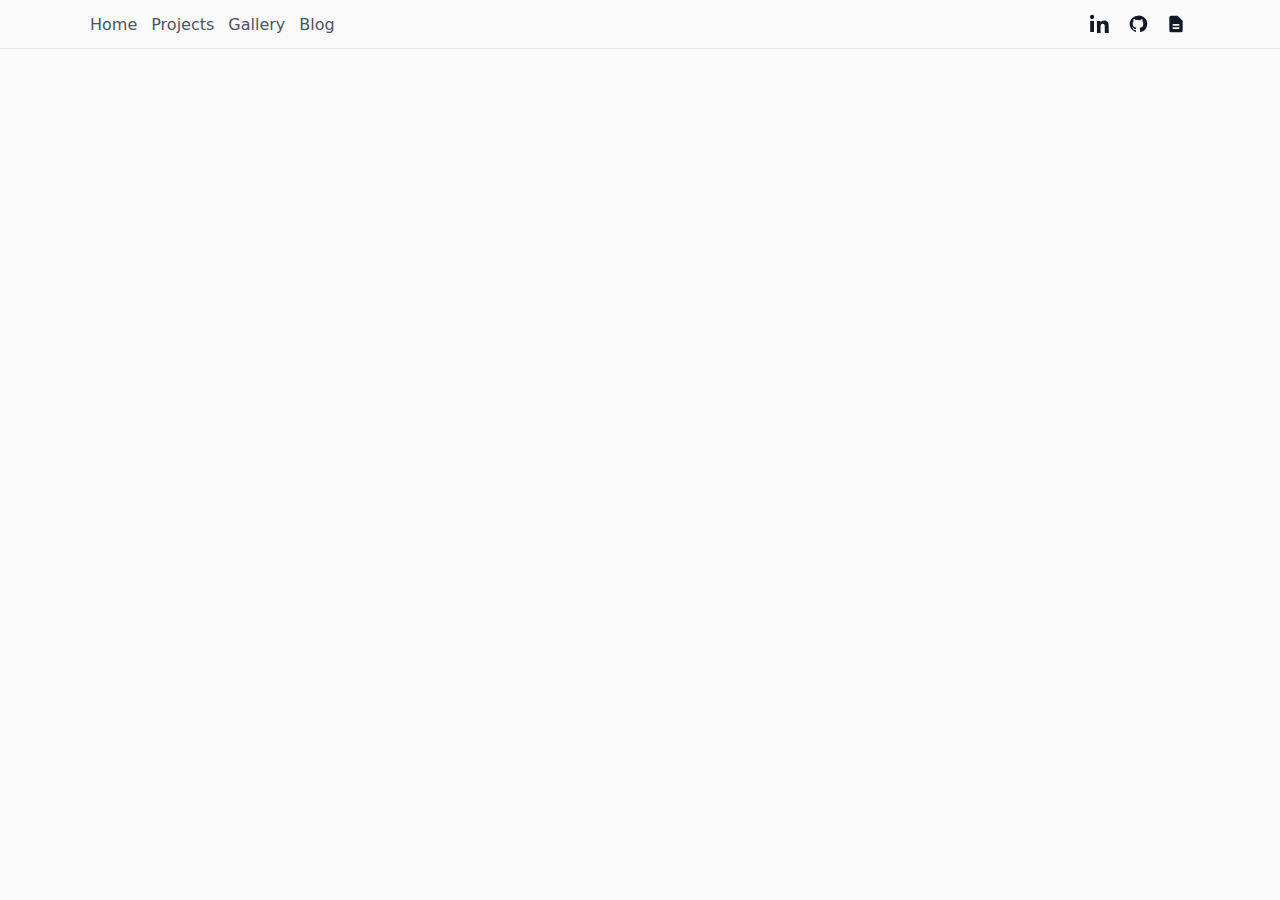
<file: index.html>
<!doctype html>
<html lang="en">
  <head>
    <meta charset="utf-8">
    <meta name="viewport" content="width=device-width, initial-scale=1">
    <meta name="description" content="Personal website and portfolio">
    <meta name="theme-color" content="#f8fafc">
    <title>Home</title>
    
    <link rel="stylesheet" href="./styles.css">
  </head>
  <body>
    <header class="topbar">
      <div class="container bar-inner">
        <nav class="toplinks" aria-label="Site">
          <a href="index.html" aria-current="page">Home</a>
          <a href="projects.html">Projects</a>
          <a href="gallery.html">Gallery</a>
          <a href="blog.html">Blog</a>
        </nav>
        <div class="icons">
          <a class="icon" href="https://www.linkedin.com/in/dzhang17" aria-label="LinkedIn" target="_blank" rel="noreferrer noopener">
            <svg viewBox="0 0 24 24" aria-hidden="true"><path fill="currentColor" d="M4.983 3.5C4.983 4.88 3.88 6 2.5 6S0 4.88 0 3.5 1.12 1 2.5 1s2.483 1.12 2.483 2.5zM.24 8.339h4.52v13.36H.24V8.339zM8.339 8.339h4.33v1.827h.061c.603-1.144 2.077-2.353 4.277-2.353 4.573 0 5.418 3.01 5.418 6.926v7.96h-4.708v-7.06c0-1.685-.03-3.853-2.348-3.853-2.35 0-2.708 1.834-2.708 3.732v7.181H8.339V8.339z"/></svg>
          </a>
          <a class="icon" href="https://github.com/heyo392" aria-label="GitHub" target="_blank" rel="noreferrer noopener">
            <svg viewBox="0 0 24 24" aria-hidden="true"><path fill="currentColor" d="M12 2a10 10 0 0 0-3.162 19.492c.5.092.684-.216.684-.48 0-.237-.009-.866-.013-1.7-2.782.603-3.369-1.342-3.369-1.342-.455-1.156-1.11-1.464-1.11-1.464-.908-.62.069-.607.069-.607 1.004.07 1.532 1.032 1.532 1.032.892 1.529 2.341 1.088 2.91.833.091-.646.35-1.088.636-1.339-2.221-.253-4.555-1.111-4.555-4.944 0-1.091.39-1.984 1.029-2.683-.103-.253-.446-1.272.098-2.65 0 0 .84-.269 2.75 1.025A9.564 9.564 0 0 1 12 7.07c.851.004 1.707.115 2.507.337 1.909-1.294 2.748-1.025 2.748-1.025.546 1.378.203 2.397.1 2.65.64.699 1.028 1.592 1.028 2.683 0 3.842-2.338 4.688-4.566 4.937.359.309.679.919.679 1.852 0 1.336-.012 2.415-.012 2.743 0 .266.18.576.69.478A10 10 0 0 0 12 2z"/></svg>
          </a>
          <a class="icon" href="./assets/DavidZhangResume.pdf" aria-label="CV / Resume" target="_blank" rel="noreferrer noopener">
            <svg viewBox="0 0 24 24" aria-hidden="true">
              <path fill="currentColor" d="M14 2H6a2 2 0 0 0-2 2v16a2 2 0 0 0 2 2h12a2 2 0 0 0 2-2V8l-6-6zm1 7h5l-5-5v5zM8 12h8v2H8v-2zm0 4h8v2H8v-2z"/>
            </svg>
          </a>
        </div>
      </div>
    </header>

    <main id="home">
      <section class="hero container" data-reveal>
        <div class="hero-grid">
          <div class="identity">
            <h1>David Zhang</h1>
            <p class="tagline">Hi there!</p>
            <p class="about"> I'm a a junior at MIT studying Physics (8) and CS (6-3). I am currently doing research in RL at MIT CSAIL. Apart from my academics, I love to explore and immerse myself in nature, food, and games. </p>
            <p class="connect">Feel free to reach out to me at dzhang17 (at) mit (dot) edu</p>
        </div>
          <div class="portrait-wrap">
            <img class="portrait" src="./assets/profile.png" alt="David Zhang" />
          </div>
        </div>
      </section>

      <!-- Intentionally minimal landing. Subpages/sections can be added later. -->

    </main>

    <script src="./script.js" defer></script>
  </body>
  </html>
</file>
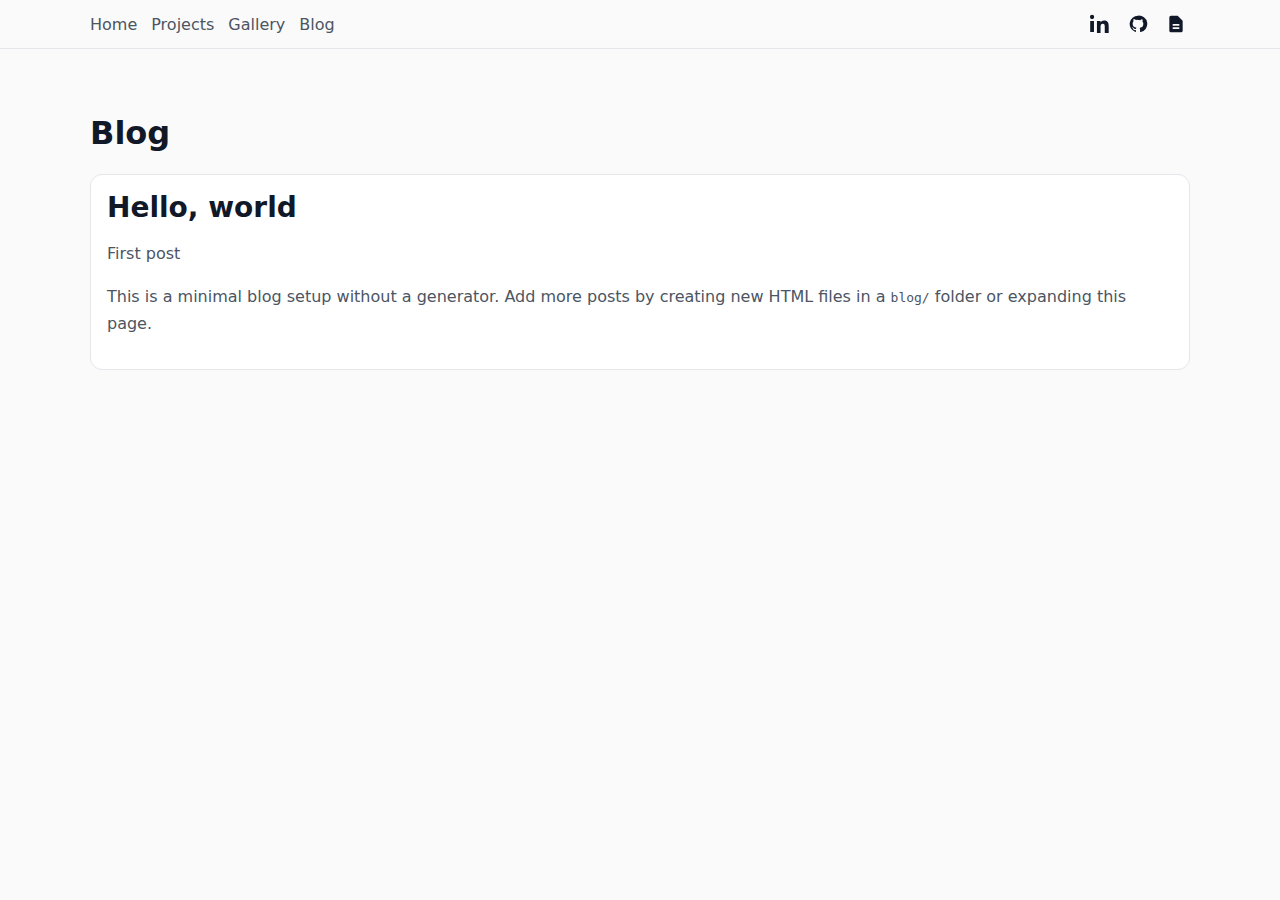
<file: blog.html>
<!doctype html>
<html lang="en">
  <head>
    <meta charset="utf-8">
    <meta name="viewport" content="width=device-width, initial-scale=1">
    <title>Blog</title>
    
    <link rel="stylesheet" href="./styles.css">
  </head>
  <body>
    <header class="topbar">
      <div class="container bar-inner">
        <nav class="toplinks" aria-label="Site">
          <a href="index.html">Home</a>
          <a href="projects.html">Projects</a>
          <a href="gallery.html">Gallery</a>
          <a href="blog.html" aria-current="page">Blog</a>
        </nav>
        <div class="icons">
          <a class="icon" href="https://www.linkedin.com/in/dzhang17" aria-label="LinkedIn" target="_blank" rel="noreferrer noopener">
            <svg viewBox="0 0 24 24" aria-hidden="true"><path fill="currentColor" d="M4.983 3.5C4.983 4.88 3.88 6 2.5 6S0 4.88 0 3.5 1.12 1 2.5 1s2.483 1.12 2.483 2.5zM.24 8.339h4.52v13.36H.24V8.339zM8.339 8.339h4.33v1.827h.061c.603-1.144 2.077-2.353 4.277-2.353 4.573 0 5.418 3.01 5.418 6.926v7.96h-4.708v-7.06c0-1.685-.03-3.853-2.348-3.853-2.35 0-2.708 1.834-2.708 3.732v7.181H8.339V8.339z"/></svg>
          </a>
          <a class="icon" href="https://github.com/heyo392" aria-label="GitHub" target="_blank" rel="noreferrer noopener">
            <svg viewBox="0 0 24 24" aria-hidden="true"><path fill="currentColor" d="M12 2a10 10 0 0 0-3.162 19.492c.5.092.684-.216.684-.48 0-.237-.009-.866-.013-1.7-2.782.603-3.369-1.342-3.369-1.342-.455-1.156-1.11-1.464-1.11-1.464-.908-.62.069-.607.069-.607 1.004.07 1.532 1.032 1.532 1.032.892 1.529 2.341 1.088 2.91.833.091-.646.35-1.088.636-1.339-2.221-.253-4.555-1.111-4.555-4.944 0-1.091.39-1.984 1.029-2.683-.103-.253-.446-1.272.098-2.65 0 0 .84-.269 2.75 1.025A9.564 9.564 0 0 1 12 7.07c.851.004 1.707.115 2.507.337 1.909-1.294 2.748-1.025 2.748-1.025.546 1.378.203 2.397.1 2.65.64.699 1.028 1.592 1.028 2.683 0 3.842-2.338 4.688-4.566 4.937.359.309.679.919.679 1.852 0 1.336-.012 2.415-.012 2.743 0 .266.18.576.69.478A10 10 0 0 0 12 2z"/></svg>
          </a>
          <a class="icon" href="./assets/DavidZhangResume.pdf" aria-label="CV / Resume" target="_blank" rel="noreferrer noopener">
            <svg viewBox="0 0 24 24" aria-hidden="true">
              <path fill="currentColor" d="M14 2H6a2 2 0 0 0-2 2v16a2 2 0 0 0 2 2h12a2 2 0 0 0 2-2V8l-6-6zm1 7h5l-5-5v5zM8 12h8v2H8v-2zm0 4h8v2H8v-2z"/>
            </svg>
          </a>
        </div>
      </div>
    </header>

    <main class="container section">
      <h1 class="page-title">Blog</h1>
      <article class="card">
        <h2>Hello, world</h2>
        <p class="muted">First post</p>
        <p>
          This is a minimal blog setup without a generator. Add more posts by
          creating new HTML files in a <code>blog/</code> folder or expanding this page.
        </p>
      </article>
    </main>

    <script src="./script.js" defer></script>
  </body>
  </html>
</file>
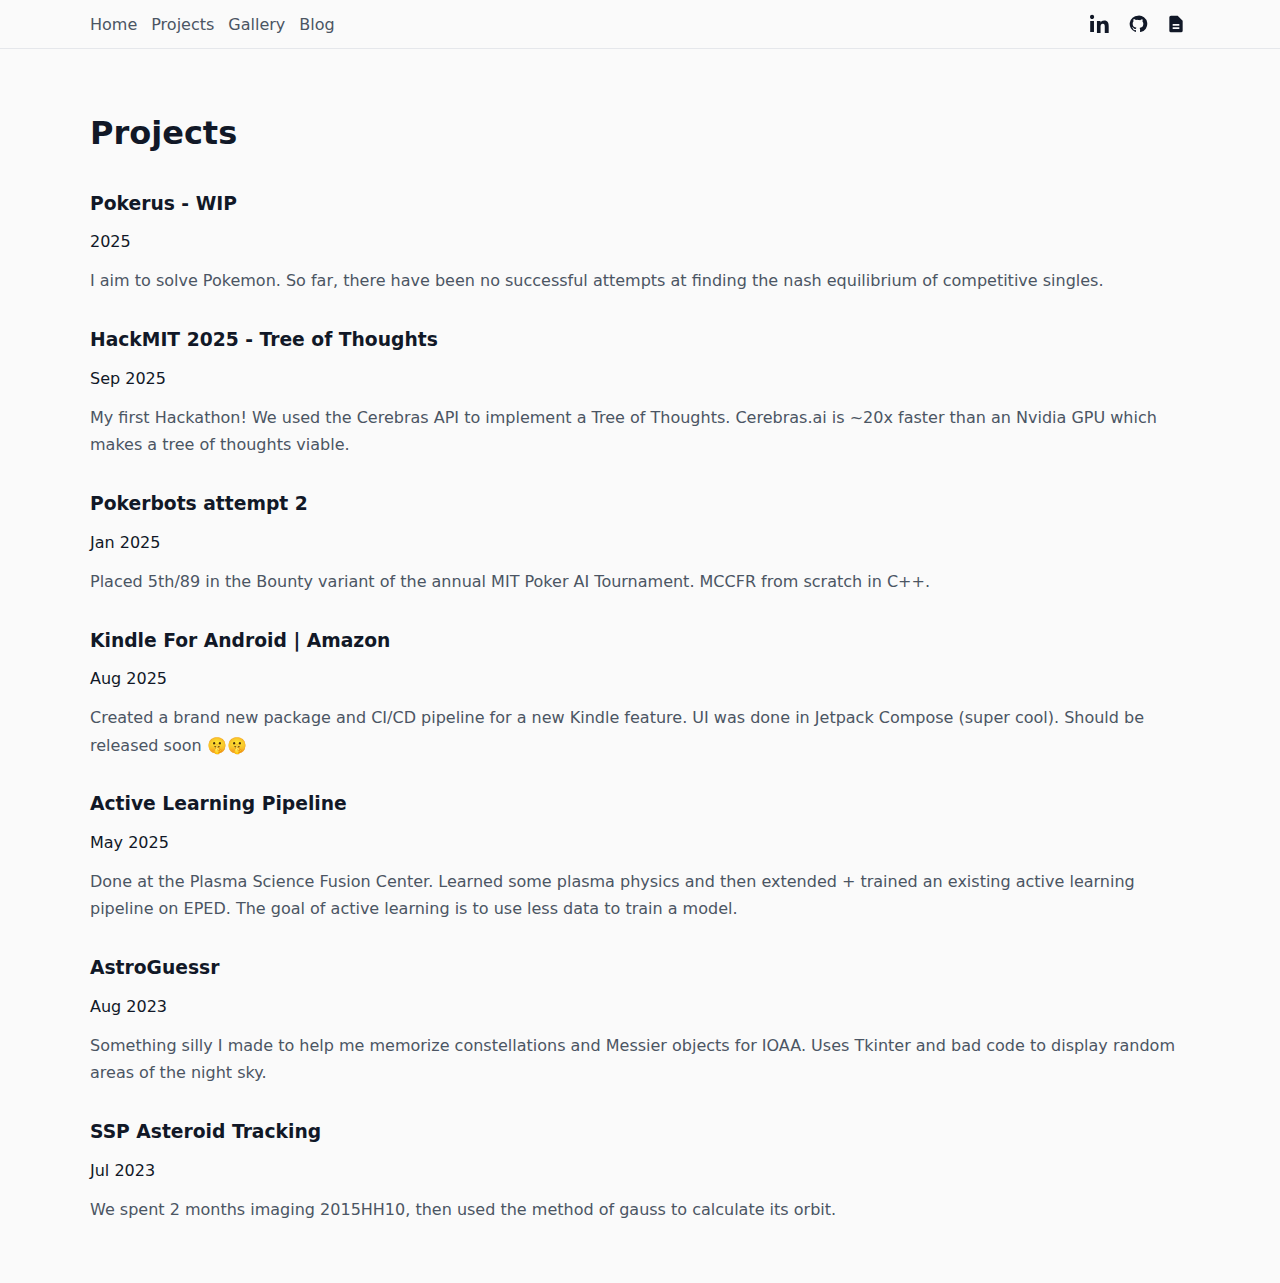
<file: projects.html>
<!doctype html>
<html lang="en">
  <head>
    <meta charset="utf-8">
    <meta name="viewport" content="width=device-width, initial-scale=1">
    <title>Projects</title>
    
    <link rel="stylesheet" href="./styles.css">
  </head>
  <body>
    <header class="topbar">
      <div class="container bar-inner">
        <nav class="toplinks" aria-label="Site">
          <a href="index.html">Home</a>
          <a href="projects.html" aria-current="page">Projects</a>
          <a href="gallery.html">Gallery</a>
          <a href="blog.html">Blog</a>
        </nav>
        <div class="icons">
          <a class="icon" href="https://www.linkedin.com/in/dzhang17" aria-label="LinkedIn" target="_blank" rel="noreferrer noopener">
            <svg viewBox="0 0 24 24" aria-hidden="true"><path fill="currentColor" d="M4.983 3.5C4.983 4.88 3.88 6 2.5 6S0 4.88 0 3.5 1.12 1 2.5 1s2.483 1.12 2.483 2.5zM.24 8.339h4.52v13.36H.24V8.339zM8.339 8.339h4.33v1.827h.061c.603-1.144 2.077-2.353 4.277-2.353 4.573 0 5.418 3.01 5.418 6.926v7.96h-4.708v-7.06c0-1.685-.03-3.853-2.348-3.853-2.35 0-2.708 1.834-2.708 3.732v7.181H8.339V8.339z"/></svg>
          </a>
          <a class="icon" href="https://github.com/heyo392" aria-label="GitHub" target="_blank" rel="noreferrer noopener">
            <svg viewBox="0 0 24 24" aria-hidden="true"><path fill="currentColor" d="M12 2a10 10 0 0 0-3.162 19.492c.5.092.684-.216.684-.48 0-.237-.009-.866-.013-1.7-2.782.603-3.369-1.342-3.369-1.342-.455-1.156-1.11-1.464-1.11-1.464-.908-.62.069-.607.069-.607 1.004.07 1.532 1.032 1.532 1.032.892 1.529 2.341 1.088 2.91.833.091-.646.35-1.088.636-1.339-2.221-.253-4.555-1.111-4.555-4.944 0-1.091.39-1.984 1.029-2.683-.103-.253-.446-1.272.098-2.65 0 0 .84-.269 2.75 1.025A9.564 9.564 0 0 1 12 7.07c.851.004 1.707.115 2.507.337 1.909-1.294 2.748-1.025 2.748-1.025.546 1.378.203 2.397.1 2.65.64.699 1.028 1.592 1.028 2.683 0 3.842-2.338 4.688-4.566 4.937.359.309.679.919.679 1.852 0 1.336-.012 2.415-.012 2.743 0 .266.18.576.69.478A10 10 0 0 0 12 2z"/></svg>
          </a>
          <a class="icon" href="./assets/DavidZhangResume.pdf" aria-label="CV / Resume" target="_blank" rel="noreferrer noopener">
            <svg viewBox="0 0 24 24" aria-hidden="true">
              <path fill="currentColor" d="M14 2H6a2 2 0 0 0-2 2v16a2 2 0 0 0 2 2h12a2 2 0 0 0 2-2V8l-6-6zm1 7h5l-5-5v5zM8 12h8v2H8v-2zm0 4h8v2H8v-2z"/>
            </svg>
          </a>
        </div>
      </div>
    </header>

    <main class="container section">
      <h1 class="page-title">Projects</h1>

      <div class="project-grid">

        <article class="project-card">
            <div class="project-media" aria-hidden="true"></div>
            <div class="project-body">
              <div class="project-head">
                <h3>Pokerus - WIP</h3>
              </div>
              <div class="project-meta"><time datetime="2025">2025</time></div>
              <p> I aim to solve Pokemon. So far, there have been no successful attempts at finding the nash equilibrium of competitive singles.</p>
            </div>
        </article>
        

        <article class="project-card">
          <div class="project-media" aria-hidden="true"></div>
          <div class="project-body">
            <div class="project-head">
              <h3>HackMIT 2025 - Tree of Thoughts</h3>
              <a class="project-icon" href="https://github.com/danialht/tot" aria-label="GitHub repository" target="_blank" rel="noreferrer noopener">
                <svg viewBox="0 0 24 24" aria-hidden="true"><path fill="currentColor" d="M12 2a10 10 0 0 0-3.162 19.492c.5.092.684-.216.684-.48 0-.237-.009-.866-.013-1.7-2.782.603-3.369-1.342-3.369-1.342-.455-1.156-1.11-1.464-1.11-1.464-.908-.62.069-.607.069-.607 1.004.07 1.532 1.032 1.532 1.032.892 1.529 2.341 1.088 2.91.833.091-.646.35-1.088.636-1.339-2.221-.253-4.555-1.111-4.555-4.944 0-1.091.39-1.984 1.029-2.683-.103-.253-.446-1.272.098-2.65 0 0 .84-.269 2.75 1.025A9.564 9.564 0 0 1 12 7.07c.851.004 1.707.115 2.507.337 1.909-1.294 2.748-1.025 2.748-1.025.546 1.378.203 2.397.1 2.65.64.699 1.028 1.592 1.028 2.683 0 3.842-2.338 4.688-4.566 4.937.359.309.679.919.679 1.852 0 1.336-.012 2.415-.012 2.743 0 .266.18.576.69.478A10 10 0 0 0 12 2z"/></svg>
              </a>
            </div>
            <div class="project-meta"><time datetime="2025-09">Sep 2025</time></div>
            <p> My first Hackathon! We used the Cerebras API to implement a Tree of Thoughts. Cerebras.ai is ~20x faster than an Nvidia GPU which makes a tree of thoughts viable.</p>
          </div>
        </article>

        <article class="project-card">
          <div class="project-media" aria-hidden="true"></div>
          <div class="project-body">
            <div class="project-head">
              <h3>Pokerbots attempt 2</h3>
            </div>
            <div class="project-meta"><time datetime="2025-01">Jan 2025</time></div>
            <p>Placed 5th/89 in the Bounty variant of the annual MIT Poker AI Tournament. MCCFR from scratch in C++. </p>
          </div>
        </article>

        <article class="project-card">
          <div class="project-media" aria-hidden="true"></div>
          <div class="project-body">
            <div class="project-head">
              <h3>Kindle For Android | Amazon</h3>
            </div>
            <div class="project-meta"><time datetime="2025-08">Aug 2025</time></div>
            <p> Created a brand new package and CI/CD pipeline for a new Kindle feature. UI was done in Jetpack Compose (super cool). Should be released soon 🤫🤫 </p>
          </div>
        </article>
        
        <article class="project-card">
            <div class="project-media" aria-hidden="true"></div>
            <div class="project-body">
              <div class="project-head">
                <h3>Active Learning Pipeline</h3>
              </div>
              <div class="project-meta"><time datetime="2025">May 2025</time></div>
              <p> Done at the Plasma Science Fusion Center. Learned some plasma physics and then extended + trained an existing active learning pipeline on EPED. The goal of active learning is to use less data to train a model. </p>
            </div>
        </article>

        <article class="project-card">
            <div class="project-media" aria-hidden="true"></div>
            <div class="project-body">
              <div class="project-head">
                <h3>AstroGuessr</h3>
                <a class="project-icon" href="https://github.com/heyo392/AstroGuessr" aria-label="GitHub repository" target="_blank" rel="noreferrer noopener">
                  <svg viewBox="0 0 24 24" aria-hidden="true"><path fill="currentColor" d="M12 2a10 10 0 0 0-3.162 19.492c.5.092.684-.216.684-.48 0-.237-.009-.866-.013-1.7-2.782.603-3.369-1.342-3.369-1.342-.455-1.156-1.11-1.464-1.11-1.464-.908-.62.069-.607.069-.607 1.004.07 1.532 1.032 1.532 1.032.892 1.529 2.341 1.088 2.91.833.091-.646.35-1.088.636-1.339-2.221-.253-4.555-1.111-4.555-4.944 0-1.091.39-1.984 1.029-2.683-.103-.253-.446-1.272.098-2.65 0 0 .84-.269 2.75 1.025A9.564 9.564 0 0 1 12 7.07c.851.004 1.707.115 2.507.337 1.909-1.294 2.748-1.025 2.748-1.025.546 1.378.203 2.397.1 2.65.64.699 1.028 1.592 1.028 2.683 0 3.842-2.338 4.688-4.566 4.937.359.309.679.919.679 1.852 0 1.336-.012 2.415-.012 2.743 0 .266.18.576.69.478A10 10 0 0 0 12 2z"/></svg>
                </a>
              </div>
              <div class="project-meta"><time datetime="2023-08">Aug 2023</time></div>
              <p>Something silly I made to help me memorize constellations and Messier objects for IOAA. Uses Tkinter and bad code to display random areas of the night sky.</p>
            </div>
        </article>

        <article class="project-card">
            <div class="project-media" aria-hidden="true"></div>
            <div class="project-body">
              <div class="project-head">
                <h3>SSP Asteroid Tracking</h3>
                <a class="project-icon" href="https://drive.google.com/file/d/13pu3Cuq1ttHYEces1S6f5baUOdjmOjah/view?usp=sharing" aria-label="External link" target="_blank" rel="noreferrer noopener">
                  <svg viewBox="0 0 24 24" aria-hidden="true">
                    <path fill="currentColor" d="M14 3h7v7h-2V6.414l-9.293 9.293-1.414-1.414L17.586 5H14V3z"/>
                    <path fill="currentColor" d="M5 5h7v2H7v10h10v-5h2v7H5z"/>
                  </svg>
                </a>
              </div>
              <div class="project-meta"><time datetime="2025-07">Jul 2023</time></div>
              <p> We spent 2 months imaging 2015HH10, then used the method of gauss to calculate its orbit. </p>
            </div>
        </article>

      </div>
    </main>

    <script src="./script.js" defer></script>
  </body>
  </html>
</file>
<file: styles.css>
:root {
  --paper: #fafafa;
  --ink: #111827;
  --muted-ink: #4b5563;
  --line: #e5e7eb;
  --accent: #2563eb;   /* blue */
  --accent-2: #166534; /* tree green */
  --accent-3: #6b7280; /* rock */
  --shadow: 0 2px 8px rgba(17, 24, 39, 0.04);
}

* { box-sizing: border-box; }
html { scroll-behavior: smooth; }
body {
  margin: 0;
  font-family: 'Inter', system-ui, -apple-system, Segoe UI, Roboto, Helvetica, Arial, 'Apple Color Emoji', 'Segoe UI Emoji';
  color: var(--ink);
  background: var(--paper);
}

.container {
  width: min(1100px, 92%);
  margin: 0 auto;
}

.topbar { position: sticky; top: 0; background: var(--paper); border-bottom: 1px solid var(--line); z-index: 40; }
.bar-inner { display: flex; align-items: center; justify-content: space-between; padding: 10px 0; }
.toplinks { display: inline-flex; gap: 14px; }
.toplinks a { color: var(--muted-ink); text-decoration: none; font-weight: 500; }
.toplinks a:hover { color: var(--ink); text-decoration: underline; text-underline-offset: 4px; }
.icons { display: inline-flex; gap: 10px; }
.icon { display: inline-flex; width: 28px; height: 28px; align-items: center; justify-content: center; color: var(--ink); }
.icon svg { width: 20px; height: 20px; }

.site-header { position: sticky; top: 0; background: rgba(250, 250, 250, 0.8); border-bottom: 1px solid var(--line); backdrop-filter: blur(6px); z-index: 50; }
.header-inner { display: flex; align-items: center; justify-content: space-between; padding: 14px 0; }
.brand { color: var(--ink); font-weight: 700; text-decoration: none; letter-spacing: 0.3px; }

.nav { display: flex; gap: 14px; }
.nav a { color: var(--muted-ink); text-decoration: none; font-weight: 500; }
.nav a:hover { color: var(--ink); text-decoration: underline; text-underline-offset: 4px; }

.nav-toggle { display: none; background: transparent; border: 0; cursor: pointer; width: 40px; height: 40px; border-radius: 8px; }
.nav-toggle span { display: block; width: 22px; height: 2px; background: #d1d5db; margin: 5px auto; transition: transform .2s ease, opacity .2s ease; }

@media (max-width: 780px) { .nav-toggle { display: none; } }

.hero { padding: 68px 0 22px; }
.hero-grid { display: grid; grid-template-columns: 1.2fr 1fr; gap: 24px; align-items: center; }
@media (max-width: 900px) { .hero-grid { grid-template-columns: 1fr; align-items: center; } }
.identity h1 { font-family: 'Fraunces', serif; font-size: clamp(32px, 7vw, 96px); line-height: 0.96; margin: 0 0 10px; letter-spacing: -0.9px; white-space: nowrap; }
.tagline { color: var(--muted-ink); margin: 0; }
.about { color: var(--muted-ink); margin: 10px 0 0; max-width: 60ch; line-height: 1.7; }
.connect { color: var(--muted-ink); margin: 10px 0 0; max-width: 60ch; line-height: 1.7; }
/* links removed from hero */
.portrait-wrap { justify-self: end; }
.portrait { width: min(300px, 70%); max-height: 45vh; object-fit: cover; border-radius: 8px; border: 1px solid var(--line); background: #fff; }
@media (max-width: 900px) { .portrait-wrap { justify-self: center; } .portrait { width: 100%; } }

@media (max-width: 900px) {
  .hero { grid-template-columns: 1fr; padding-top: 56px; }
}

.hero-text h1 { font-family: 'Fraunces', serif; font-weight: 700; font-size: clamp(34px, 6vw, 62px); margin: 0 0 8px; letter-spacing: -0.5px; }
.subtitle { color: var(--muted-ink); font-size: clamp(16px, 2.5vw, 18px); margin: 0 0 22px; }

.cta { display: flex; gap: 12px; flex-wrap: wrap; }
.button { display: inline-flex; align-items: center; justify-content: center; padding: 10px 14px; border-radius: 10px; border: 1px solid var(--line); color: var(--ink); text-decoration: none; background: white; box-shadow: none; font-weight: 600; }
.button:hover { text-decoration: underline; text-underline-offset: 4px; }
.button.primary { background: var(--ink); color: white; border: 1px solid var(--ink); }
.button.small { padding: 8px 10px; font-size: 14px; }

.card { background: white; border: 1px solid var(--line); border-radius: 12px; padding: 16px; box-shadow: none; }

.section { padding: 44px 0; }
.section h2 { margin: 0 0 14px; font-size: clamp(22px, 3vw, 28px); }
.section p { color: var(--muted-ink); line-height: 1.7; }

.project-list { list-style: none; padding: 0; margin: 0; display: grid; gap: 12px; }
.project-item { background: white; border: 1px solid var(--line); border-radius: 10px; padding: 14px; box-shadow: none; }
/* removed quick-links in minimal landing */
.project-head { display: flex; align-items: baseline; justify-content: space-between; gap: 12px; }
.project-links { display: inline-flex; gap: 8px; color: var(--muted-ink); }
.project-links a { color: var(--accent-3); text-decoration: none; }
.project-links a:hover { color: var(--ink); text-decoration: underline; text-underline-offset: 4px; }

.project h3 { margin: 0 0 6px; font-size: 18px; }
.project p { margin: 0 0 14px; }
.card-actions { display: flex; gap: 8px; }

.site-footer { border-top: 1px solid var(--line); margin-top: 32px; background: transparent; }
.site-footer .container { display: flex; align-items: center; gap: 10px; justify-content: center; padding: 18px 0; color: var(--muted-ink); }
.site-footer a { color: var(--accent-3); text-decoration: none; }
.site-footer a:hover { color: var(--ink); text-decoration: underline; text-underline-offset: 4px; }
.dot { opacity: 0.5; }

/* Reveal on scroll */
[data-reveal] { opacity: 0; transform: translateY(8px); transition: opacity .4s ease, transform .4s ease; }
[data-reveal].visible { opacity: 1; transform: translateY(0); }

/* Improve selection */
::selection { background: rgba(59,130,246,0.25); }

/* Subtle nature header rule under hero */
.hero::after { content: ""; display: block; height: 1px; background: var(--line); opacity: 1; margin-top: 20px; border-radius: 999px; }
</file>
